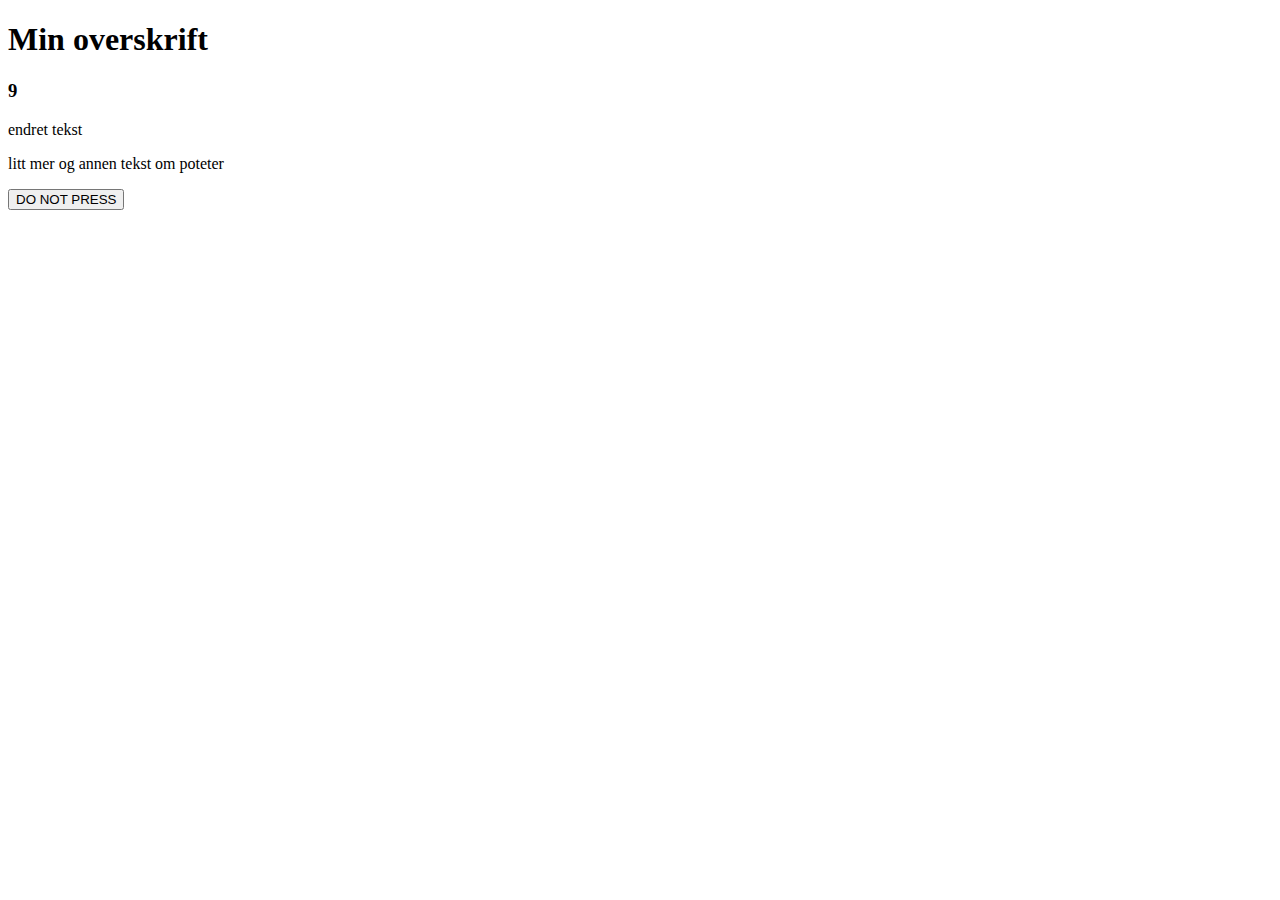
<file: java skrift/index.html>
<!DOCTYPE html>
<html lang="en">
<head>
    <meta charset="UTF-8">
    <meta http-equiv="X-UA-Compatible" content="IE=edge">
    <meta name="viewport" content="width=device-width, initial-scale=1.0">
    <title>Document</title>
</head>
<body>
    <h1>Min overskrift</h1>
    <h3 id="mitt_tall"></h3>
    <p id="p_tag">litt tekst om poteter</p>
    <p class="p_class">litt mer og annen tekst om poteter</p>
    <button id="button">DO NOT PRESS</button>

    <script>
        
        var EL_p_tag = document.querySelector('#p_tag')
        var EL_tall = document.querySelector('#mit_tall')
         

        var tall = Math.random();

        
            document.querySelector('#p_tag').innerHTML = 'endret tekst'
            
            var tall = Math.floor(Math.random() * 10)
            function skriv_tekst(){
               console.log(tall)
               var tall = Math.floor(Math.random() * 10);

                if (tall > 5) {
                document.querySelector('#p_tag').innerHTML = 'tall høyere enn 5'
                } else if (tall < 5){
                document.querySelector('#p_tag').innerHTML = 'tall lavere enn 5'
                }
            }     document.querySelector('#mitt_tall').innerHTML = tall

        // velgeb
        document.querySelector('#button').addEventListener('click', skriv_tekst )


        var texst = "potet";
        //document.write(tekst)
        console.log("dette er en console beskjed")
        var hemmelig_passord = "Mitt_passord1"

    </script>
</body>
</html>
</file>
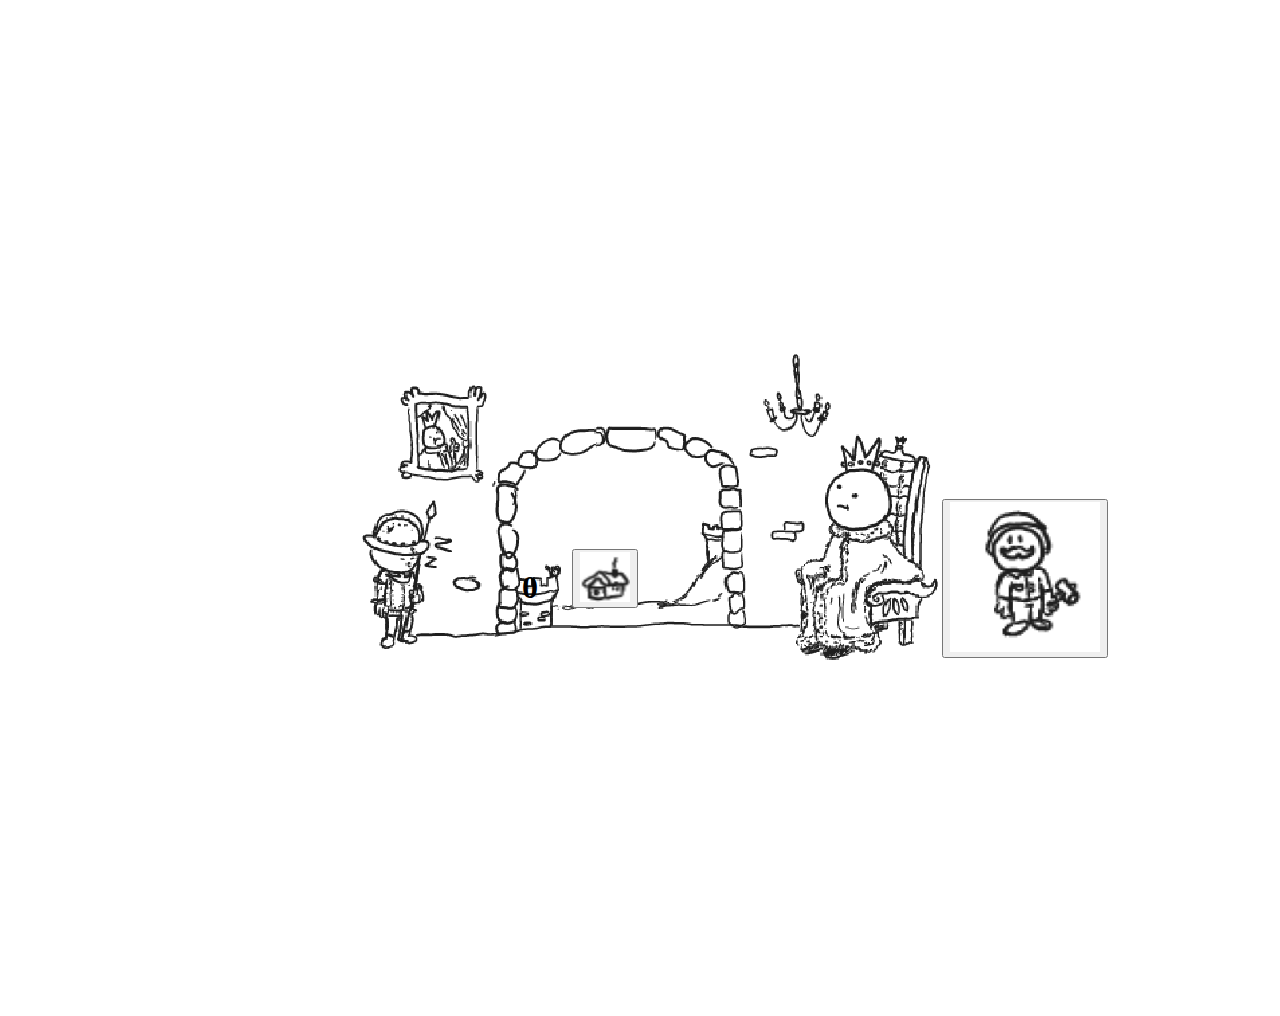
<file: java skrift/clicer.html>
<!DOCTYPE html>
<html lang="en">
<head>
    <meta charset="UTF-8">
    <meta http-equiv="X-UA-Compatible" content="IE=edge">
    <meta name="viewport" content="width=device-width, initial-scale=1.0">
    <title>Document</title>
    <link rel="stylesheet" href="style.css">
</head>
<body>
    

    <!-- clicker game
        navn på game er king of click.
        king taks town to oppgrade it to get more money.
        opgraderingene har foselige priser
    
    -->
    <article class="grid">
    <div>

        <button id="knapp"><img width="50px" height="50px" src="Asset 3.png"></button>
        
        <button id="knapp2"><img width="150px" height="150px" src="Skjermbilde.PNG"></button>
         <h1 id="tall">0</h1>

    </div>
    </article>


    




<script>
 var EL_teller = document.querySelector('#tall')
var knapp = document.querySelector('#knapp')
var tall = 0


function teller(){                        
 tall++
 EL_teller.innerHTML = tall
}
knapp.addEventListener('click',teller)

</script>
          
</body>
</html>
</file>
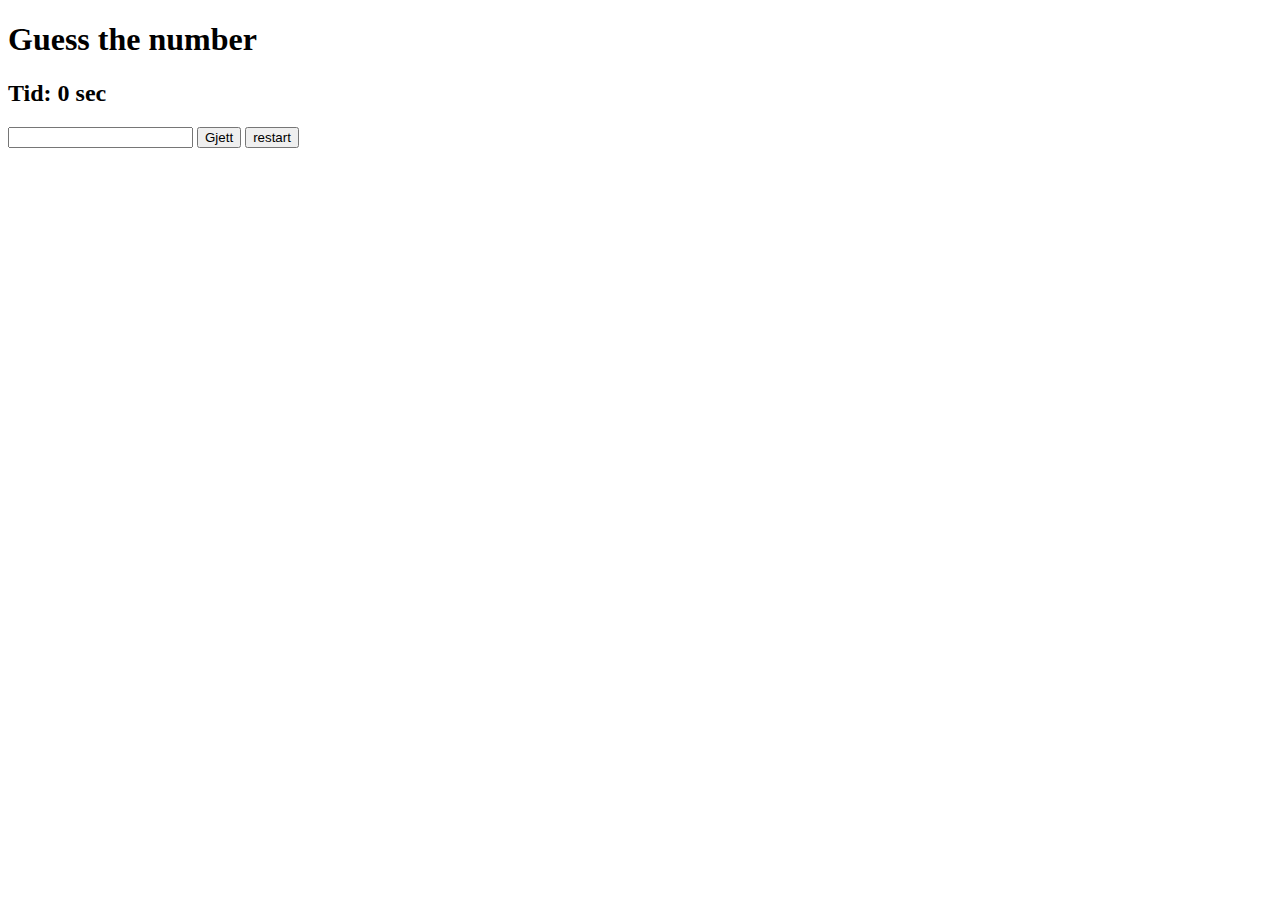
<file: java skrift/guess.html>
<!DOCTYPE html>
<html lang="en">
<head>
    <meta charset="UTF-8">
    <meta http-equi="X-ua-Compatible" content="IE=edge">
    <meta name="viewport" content="width=device-width, initial-scale=1.0">
    <title>Document</title>
</head>
<body>
    <!--Guess the number game
    - maskinen må lage et tilfeldig tall, 1-100 ?
    - brukeren må kunne skrive inn hvilket tall som gjettes
    - en knapp for å "sende" tallet
    - når knappen trykkes må vi hente verdien fra feltet vi skriver tallet inn
    - finne ut om tallet var riktig, for høyt eller for lavt
    - tilbakemelding til brukeren, skriver ut en beskjed
    - Mer funksjonalitet?
    - Restart funksjon
       
    - Antall forsøk
    - Score
    - begrense forsøk
    -->
    <h1>Guess the number</h1>
    <p id="tilbakemelding"></p>
    <h2 id="timer">Tid: 0 sec</h2>

    <input id="gjette_felt" type="text">
    <button id="gjette_knapp">Gjett</button>
    <button id="restart_knapp">restart</button>
    

    <script>
        var knapp2 = document.querySelector('#restart_knapp')
        var gjette_felt = document.querySelector('#gjette_felt')
        var knapp = document.querySelector('#gjette_knapp')
        var EL_timer = document.querySelector('#timer')
        var tilbakemelding = document.querySelector('#tilbakemelding')
        var stopp = false
         
        function gjett(){ // funksjon som kjører nå vi trykker på knapp
            // hente tallet vi skrev inn

            gjettet_tall = gjette_felt.value
            if (gjettet_tall == tilfeldig_tall ){
                stopp = true
                tilbakemelding.innerHTML = 'Du gjettet riktig'
            }
            if (gjettet_tall == tilfeldig_tall){
                 
            }
            else if (gjettet_tall > tilfeldig_tall){
                tilbakemelding.innerHTML = 'Du gjettet for høyt prøv lavere tall'//tilbakemelding
            }
            else if (gjettet_tall < tilfeldig_tall){
                tilbakemelding.innerHTML = 'Du gjettet for lavt,prøv et høyere tall'//tilbakemelding
            }

        }
           function restart(){
            //hva må skje her?
            
            // sette nytt tilfeldig tall

            // stopp må bli false
        }  
        knapp.addEventListener('click',gjett)
        knapp2.addEventListener('click',restart)
 
        var tilfeldig_tall = Math.floor(Math.random()*100)
        console.log(tilfeldig_tall)
        // definere funksjonen
        var teller = 0
        function myTimer(){
            console.log('timer: '+ teller)
            if (stopp == false){
            teller++}
            EL_timer.innerHTML = "Tid: " + teller + " sec"
        
        }
            
        setInterval(myTimer, 1000) // kjører funksjonen myTimer hvert sekund, (1000ms)
    
     

    </script>
</body>
</html>
</file>
<file: java skrift/style.css>
body{ background-image: url("click.png");
    background-repeat: no-repeat;
    background-position: center;
}

#knapp {position: relative;
         left: 50px;
         top: 60px;
    /*
    position: relative;
    left: 240px;
    top: 190px;
    */
}
.grid {display: grid;
    place-items: center;
    height: 1000px;

}

#knapp2 {position: relative;
       left: 350px;
        top: 110px;
}
</file>
